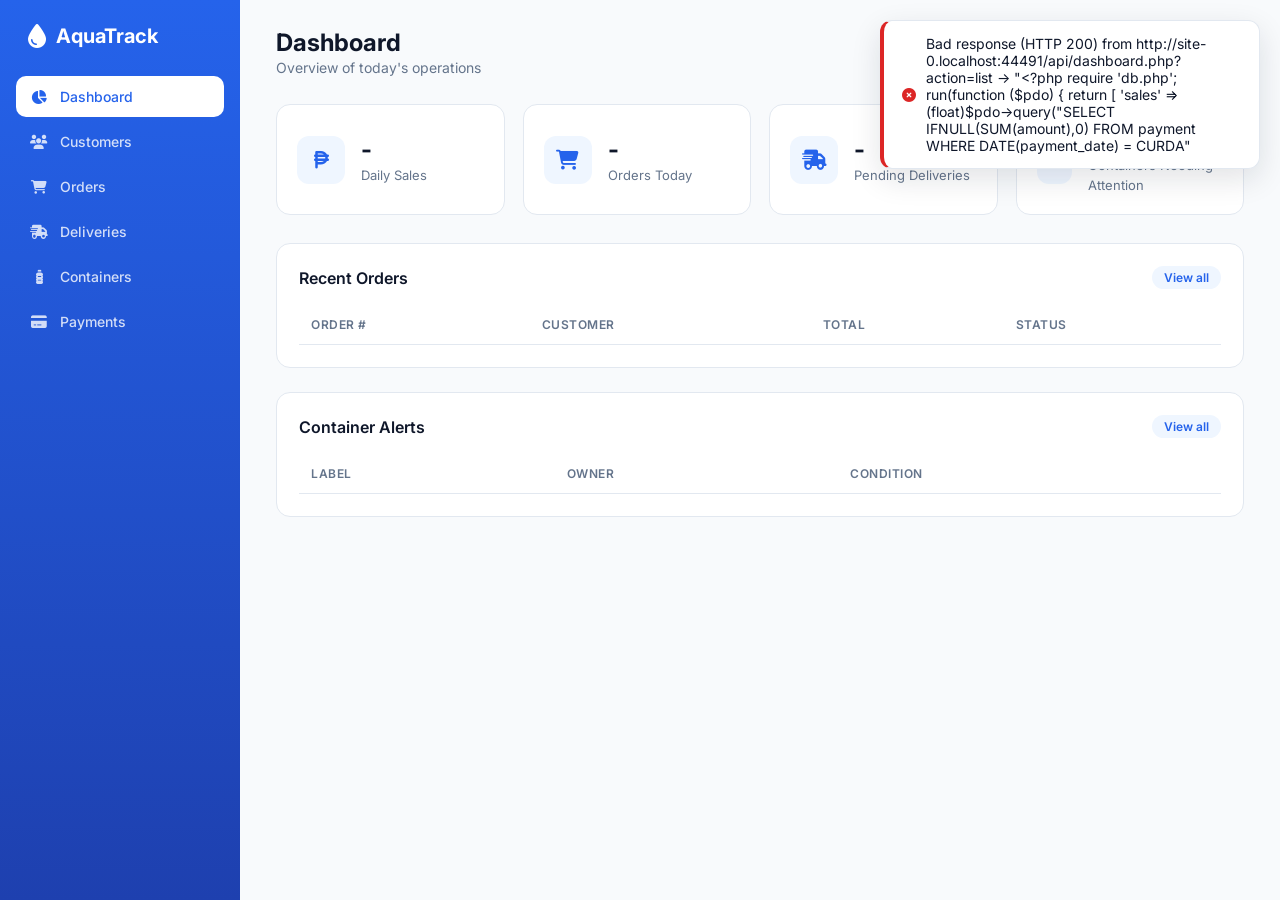
<file: index.html>
<!DOCTYPE html>
<html lang="en">
<head>
  <meta charset="UTF-8">
  <meta name="viewport" content="width=device-width, initial-scale=1.0">
  <title>AquaTrack | Dashboard</title>
  <link rel="stylesheet" href="https://cdnjs.cloudflare.com/ajax/libs/font-awesome/6.5.1/css/all.min.css">
  <link rel="stylesheet" href="css/style.css">
</head>
<body data-page="index">
  <aside class="sidebar" id="sidebar"></aside>
  <main class="main">
    <div class="topbar">
      <div><h1>Dashboard</h1><p>Overview of today's operations</p></div>
      <div class="actions"><a href="orders.html" class="btn"><i class="fa-solid fa-plus"></i> New Order</a></div>
    </div>

    <section class="stats">
      <div class="stat"><div class="icon"><i class="fa-solid fa-peso-sign"></i></div><div><h3 id="s-sales">-</h3><span>Daily Sales</span></div></div>
      <div class="stat"><div class="icon"><i class="fa-solid fa-cart-shopping"></i></div><div><h3 id="s-orders">-</h3><span>Orders Today</span></div></div>
      <div class="stat"><div class="icon"><i class="fa-solid fa-truck-fast"></i></div><div><h3 id="s-pending">-</h3><span>Pending Deliveries</span></div></div>
      <div class="stat"><div class="icon"><i class="fa-solid fa-triangle-exclamation"></i></div><div><h3 id="s-damaged">-</h3><span>Containers Needing Attention</span></div></div>
    </section>

    <section class="card">
      <div class="card-header"><h2>Recent Orders</h2><a href="orders.html" class="badge blue">View all</a></div>
      <table><thead><tr><th>Order #</th><th>Customer</th><th>Total</th><th>Status</th></tr></thead>
        <tbody id="tbody-recent"></tbody></table>
    </section>

    <section class="card">
      <div class="card-header"><h2>Container Alerts</h2><a href="containers.html" class="badge blue">View all</a></div>
      <table><thead><tr><th>Label</th><th>Owner</th><th>Condition</th></tr></thead>
        <tbody id="tbody-alerts"></tbody></table>
    </section>
  </main>
  <script src="js/layout.js"></script>
  <script src="js/app.js"></script>
  <script src="js/dashboard.js"></script>
</body>
</html>
</file>
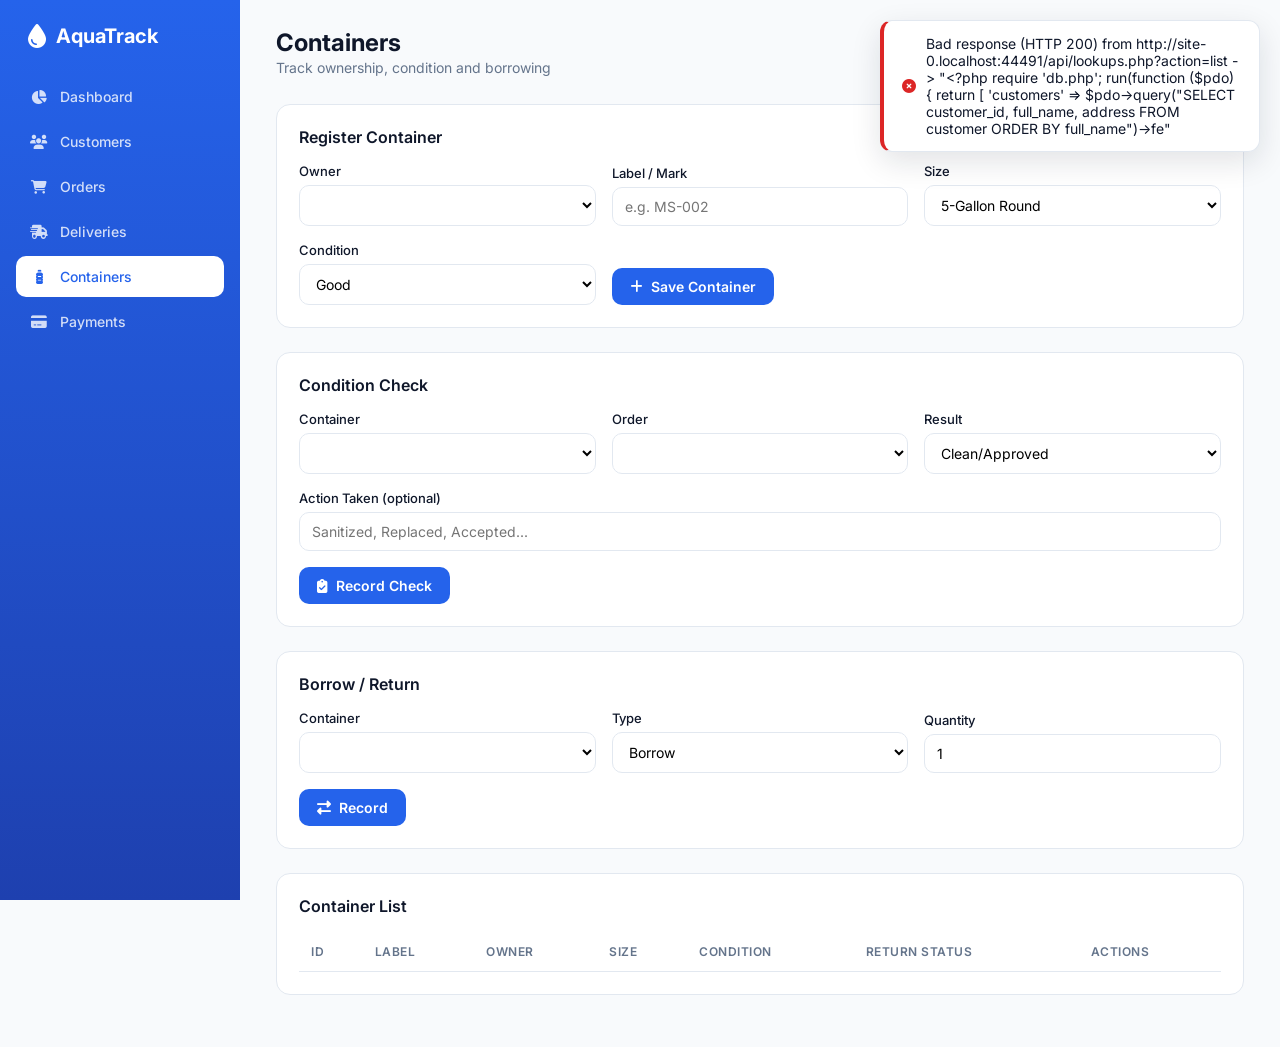
<file: containers.html>
<!DOCTYPE html>
<html lang="en">
<head>
  <meta charset="UTF-8">
  <meta name="viewport" content="width=device-width, initial-scale=1.0">
  <title>AquaTrack | Containers</title>
  <link rel="stylesheet" href="https://cdnjs.cloudflare.com/ajax/libs/font-awesome/6.5.1/css/all.min.css">
  <link rel="stylesheet" href="css/style.css">
</head>
<body data-page="containers">
  <aside class="sidebar" id="sidebar"></aside>
  <main class="main">
    <div class="topbar">
      <div><h1>Containers</h1><p>Track ownership, condition and borrowing</p></div>
      <div class="actions"><div class="search"><i class="fa-solid fa-magnifying-glass"></i><input id="search" type="text" placeholder="Search label or owner..."></div></div>
    </div>

    <section class="card">
      <div class="card-header"><h2>Register Container</h2></div>
      <form id="f-reg" class="form-grid three">
        <div class="field"><label>Owner</label><select name="customer_id" required></select></div>
        <div class="field"><label>Label / Mark</label><input name="label_mark" type="text" placeholder="e.g. MS-002"></div>
        <div class="field"><label>Size</label><select name="size"><option>5-Gallon Round</option><option>5-Gallon Slim</option></select></div>
        <div class="field"><label>Condition</label><select name="current_condition"><option>Good</option><option>Dirty</option><option>Cracked</option><option>Worn Out</option></select></div>
        <div class="field"><button class="btn" type="submit"><i class="fa-solid fa-plus"></i> Save Container</button></div>
      </form>
    </section>

    <section class="card">
      <div class="card-header"><h2>Condition Check</h2></div>
      <form id="f-check" class="form-grid three">
        <div class="field"><label>Container</label><select name="container_id" required></select></div>
        <div class="field"><label>Order</label><select name="order_id" required></select></div>
        <div class="field"><label>Result</label><select name="condition_result"><option>Clean/Approved</option><option>Needs Sanitization</option><option>Damaged/Rejected</option></select></div>
        <div class="field full"><label>Action Taken (optional)</label><input name="action_taken" type="text" placeholder="Sanitized, Replaced, Accepted..."></div>
        <div class="field"><button class="btn" type="submit"><i class="fa-solid fa-clipboard-check"></i> Record Check</button></div>
      </form>
    </section>

    <section class="card">
      <div class="card-header"><h2>Borrow / Return</h2></div>
      <form id="f-txn" class="form-grid three">
        <div class="field"><label>Container</label><select name="container_id" required></select></div>
        <div class="field"><label>Type</label><select name="txn_type"><option>Borrow</option><option>Return</option><option>Exchange</option></select></div>
        <div class="field"><label>Quantity</label><input name="quantity" type="number" min="1" value="1" required></div>
        <div class="field"><button class="btn" type="submit"><i class="fa-solid fa-right-left"></i> Record</button></div>
      </form>
    </section>

    <section class="card">
      <div class="card-header"><h2>Container List</h2></div>
      <table class="searchable">
        <thead><tr><th>ID</th><th>Label</th><th>Owner</th><th>Size</th><th>Condition</th><th>Return Status</th><th>Actions</th></tr></thead>
        <tbody id="tbody"></tbody>
      </table>
    </section>
  </main>
  <script src="js/layout.js"></script>
  <script src="js/app.js"></script>
  <script src="js/containers.js"></script>
</body>
</html>
</file>
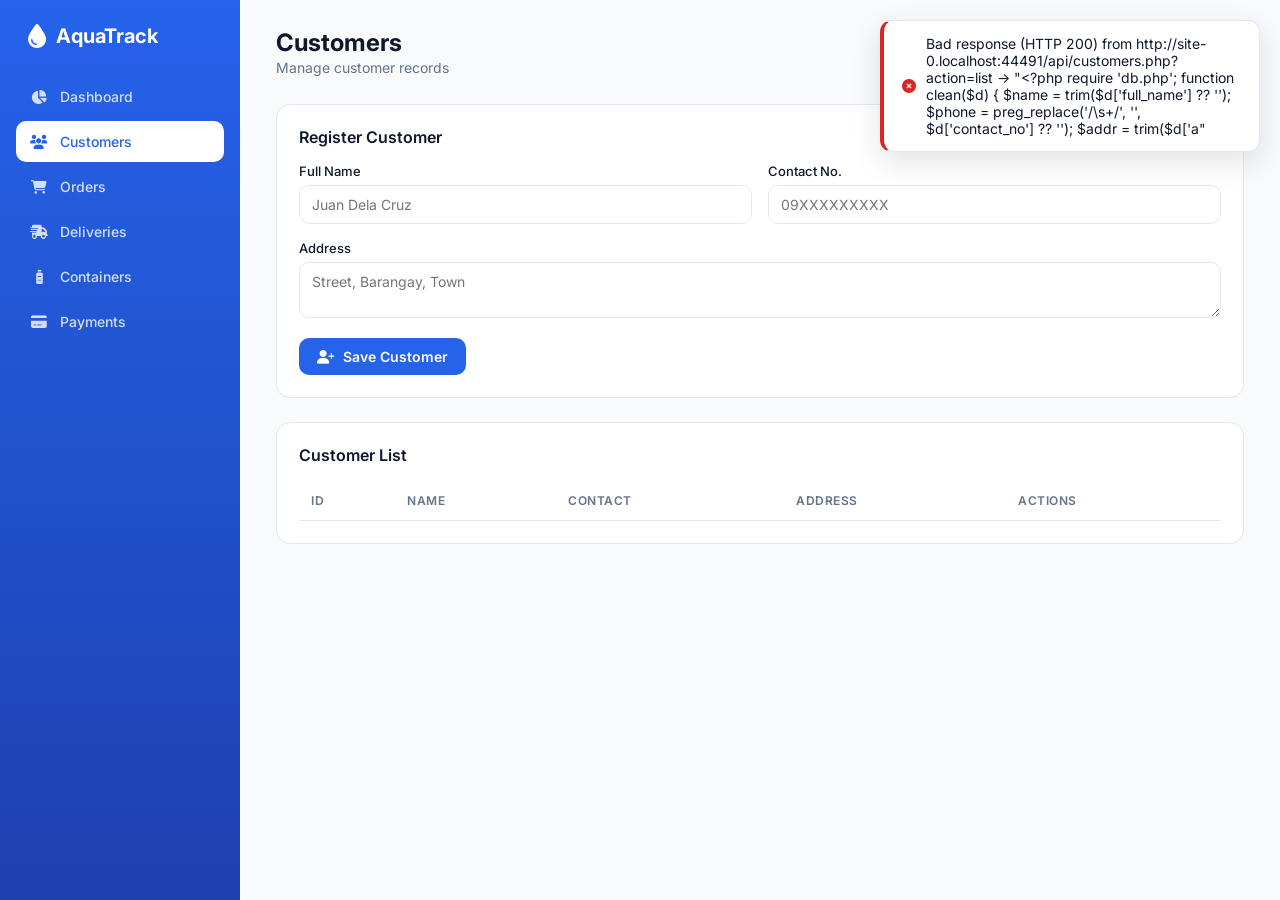
<file: customers.html>
<!DOCTYPE html>
<html lang="en">
<head>
  <meta charset="UTF-8">
  <meta name="viewport" content="width=device-width, initial-scale=1.0">
  <title>AquaTrack | Customers</title>
  <link rel="stylesheet" href="https://cdnjs.cloudflare.com/ajax/libs/font-awesome/6.5.1/css/all.min.css">
  <link rel="stylesheet" href="css/style.css">
</head>
<body data-page="customers">
  <aside class="sidebar" id="sidebar"></aside>
  <main class="main">
    <div class="topbar">
      <div><h1>Customers</h1><p>Manage customer records</p></div>
      <div class="actions"><div class="search"><i class="fa-solid fa-magnifying-glass"></i><input id="search" type="text" placeholder="Search customer..."></div></div>
    </div>

    <section class="card">
      <div class="card-header"><h2>Register Customer</h2></div>
      <form id="form" class="form-grid">
        <div class="field"><label>Full Name</label><input name="full_name" type="text" placeholder="Juan Dela Cruz" required></div>
        <div class="field"><label>Contact No.</label><input name="contact_no" type="text" placeholder="09XXXXXXXXX" required pattern="(09|[+]639)[0-9 ]{9,12}" title="Example: 09171234567"></div>
        <div class="field full"><label>Address</label><textarea name="address" rows="2" placeholder="Street, Barangay, Town" required></textarea></div>
        <div class="field"><button class="btn" type="submit"><i class="fa-solid fa-user-plus"></i> Save Customer</button></div>
      </form>
    </section>

    <section class="card">
      <div class="card-header"><h2>Customer List</h2></div>
      <table class="searchable">
        <thead><tr><th>ID</th><th>Name</th><th>Contact</th><th>Address</th><th>Actions</th></tr></thead>
        <tbody id="tbody"></tbody>
      </table>
    </section>
  </main>
  <script src="js/layout.js"></script>
  <script src="js/app.js"></script>
  <script src="js/customers.js"></script>
</body>
</html>
</file>
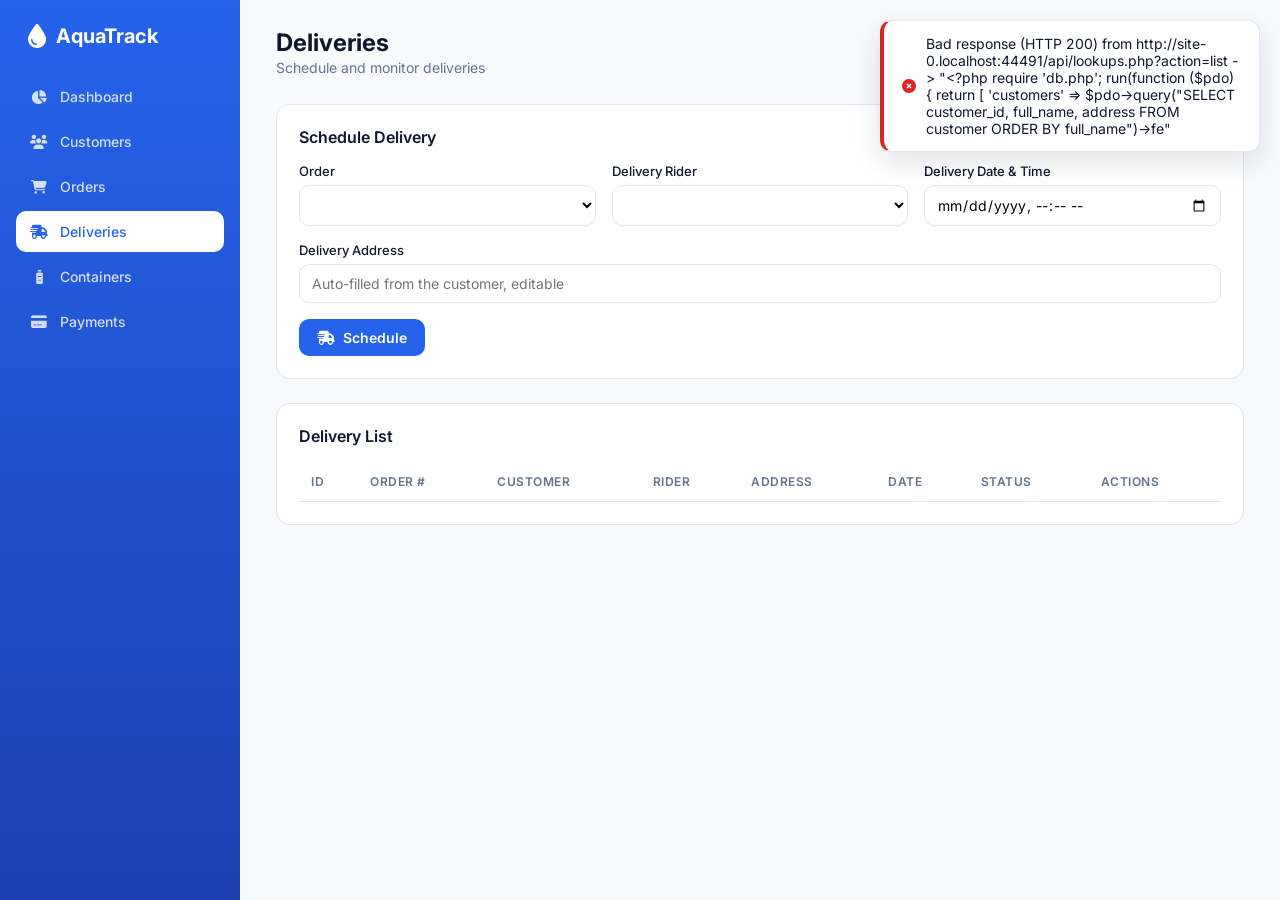
<file: deliveries.html>
<!DOCTYPE html>
<html lang="en">
<head>
  <meta charset="UTF-8">
  <meta name="viewport" content="width=device-width, initial-scale=1.0">
  <title>AquaTrack | Deliveries</title>
  <link rel="stylesheet" href="https://cdnjs.cloudflare.com/ajax/libs/font-awesome/6.5.1/css/all.min.css">
  <link rel="stylesheet" href="css/style.css">
</head>
<body data-page="deliveries">
  <aside class="sidebar" id="sidebar"></aside>
  <main class="main">
    <div class="topbar">
      <div><h1>Deliveries</h1><p>Schedule and monitor deliveries</p></div>
      <div class="actions"><div class="search"><i class="fa-solid fa-magnifying-glass"></i><input id="search" type="text" placeholder="Search delivery..."></div></div>
    </div>

    <section class="card">
      <div class="card-header"><h2>Schedule Delivery</h2></div>
      <form id="form" class="form-grid three">
        <div class="field"><label>Order</label><select name="order_id" required></select></div>
        <div class="field"><label>Delivery Rider</label><select name="staff_id" required></select></div>
        <div class="field"><label>Delivery Date &amp; Time</label><input name="delivery_date" type="datetime-local" required></div>
        <div class="field full"><label>Delivery Address</label><input name="delivery_address" type="text" placeholder="Auto-filled from the customer, editable" required></div>
        <div class="field"><button class="btn" type="submit"><i class="fa-solid fa-truck-fast"></i> Schedule</button></div>
      </form>
    </section>

    <section class="card">
      <div class="card-header"><h2>Delivery List</h2></div>
      <table class="searchable">
        <thead><tr><th>ID</th><th>Order #</th><th>Customer</th><th>Rider</th><th>Address</th><th>Date</th><th>Status</th><th>Actions</th></tr></thead>
        <tbody id="tbody"></tbody>
      </table>
    </section>
  </main>
  <script src="js/layout.js"></script>
  <script src="js/app.js"></script>
  <script src="js/deliveries.js"></script>
</body>
</html>
</file>
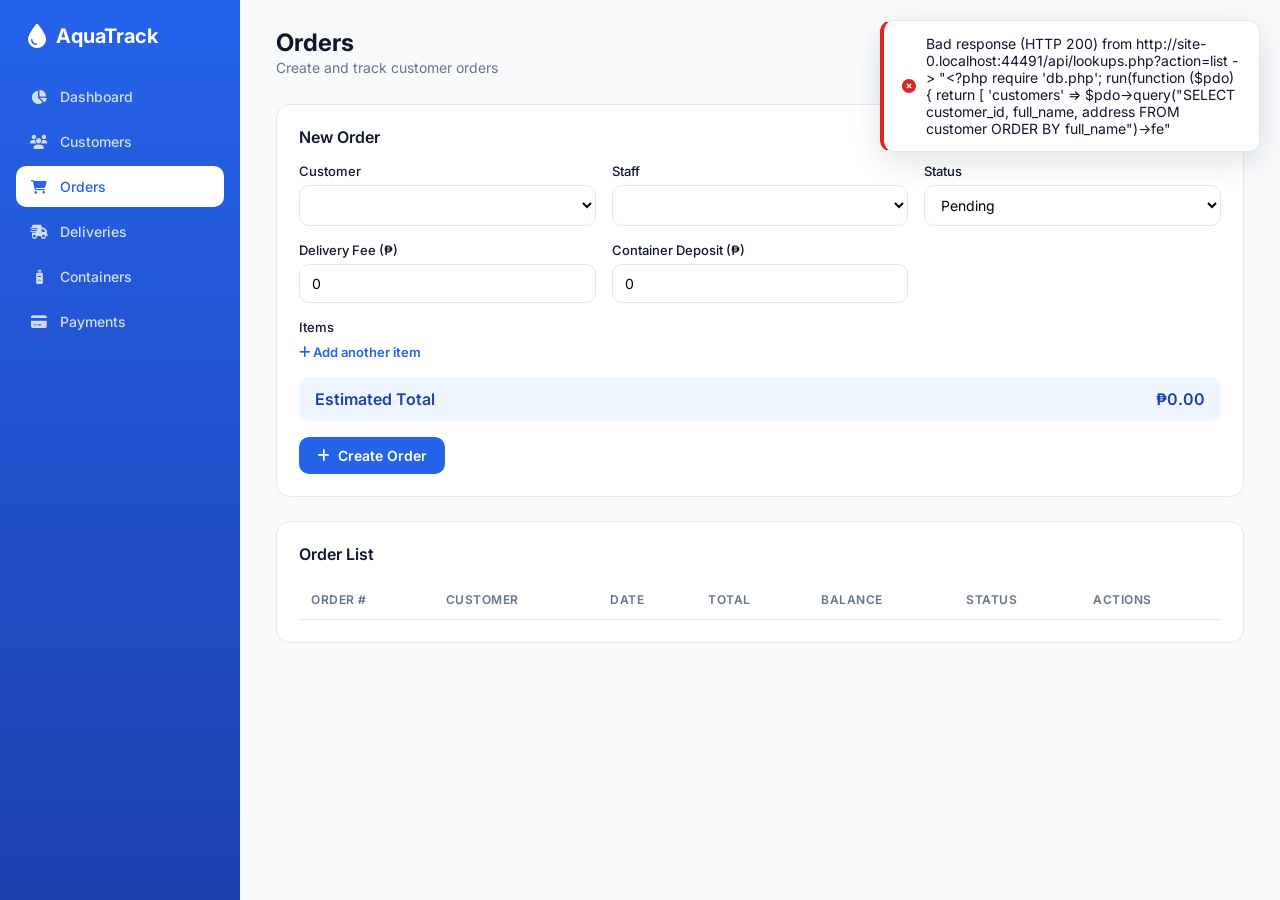
<file: orders.html>
<!DOCTYPE html>
<html lang="en">
<head>
  <meta charset="UTF-8">
  <meta name="viewport" content="width=device-width, initial-scale=1.0">
  <title>AquaTrack | Orders</title>
  <link rel="stylesheet" href="https://cdnjs.cloudflare.com/ajax/libs/font-awesome/6.5.1/css/all.min.css">
  <link rel="stylesheet" href="css/style.css">
</head>
<body data-page="orders">
  <aside class="sidebar" id="sidebar"></aside>
  <main class="main">
    <div class="topbar">
      <div><h1>Orders</h1><p>Create and track customer orders</p></div>
      <div class="actions"><div class="search"><i class="fa-solid fa-magnifying-glass"></i><input id="search" type="text" placeholder="Search order..."></div></div>
    </div>

    <section class="card">
      <div class="card-header"><h2>New Order</h2></div>
      <form id="form" class="form-grid three">
        <div class="field"><label>Customer</label><select name="customer_id" required></select></div>
        <div class="field"><label>Staff</label><select name="staff_id" required></select></div>
        <div class="field"><label>Status</label>
          <select name="status"><option>Pending</option><option>Refilling</option><option>Ready for Pickup</option><option>Out for Delivery</option></select></div>
        <div class="field"><label>Delivery Fee (₱)</label><input name="delivery_fee" type="number" min="0" step="0.01" value="0"></div>
        <div class="field"><label>Container Deposit (₱)</label><input name="container_deposit" type="number" min="0" step="0.01" value="0"></div>
        <div></div>

        <div class="field full">
          <label>Items</label>
          <div id="items"></div>
          <button type="button" class="link-btn" id="addItem"><i class="fa-solid fa-plus"></i> Add another item</button>
        </div>
        <div class="field full"><div class="total-box"><span>Estimated Total</span><span id="total">₱0.00</span></div></div>
        <div class="field"><button class="btn" type="submit"><i class="fa-solid fa-plus"></i> Create Order</button></div>
      </form>
    </section>

    <section class="card">
      <div class="card-header"><h2>Order List</h2></div>
      <table class="searchable">
        <thead><tr><th>Order #</th><th>Customer</th><th>Date</th><th>Total</th><th>Balance</th><th>Status</th><th>Actions</th></tr></thead>
        <tbody id="tbody"></tbody>
      </table>
    </section>
  </main>
  <script src="js/layout.js"></script>
  <script src="js/app.js"></script>
  <script src="js/orders.js"></script>
</body>
</html>
</file>
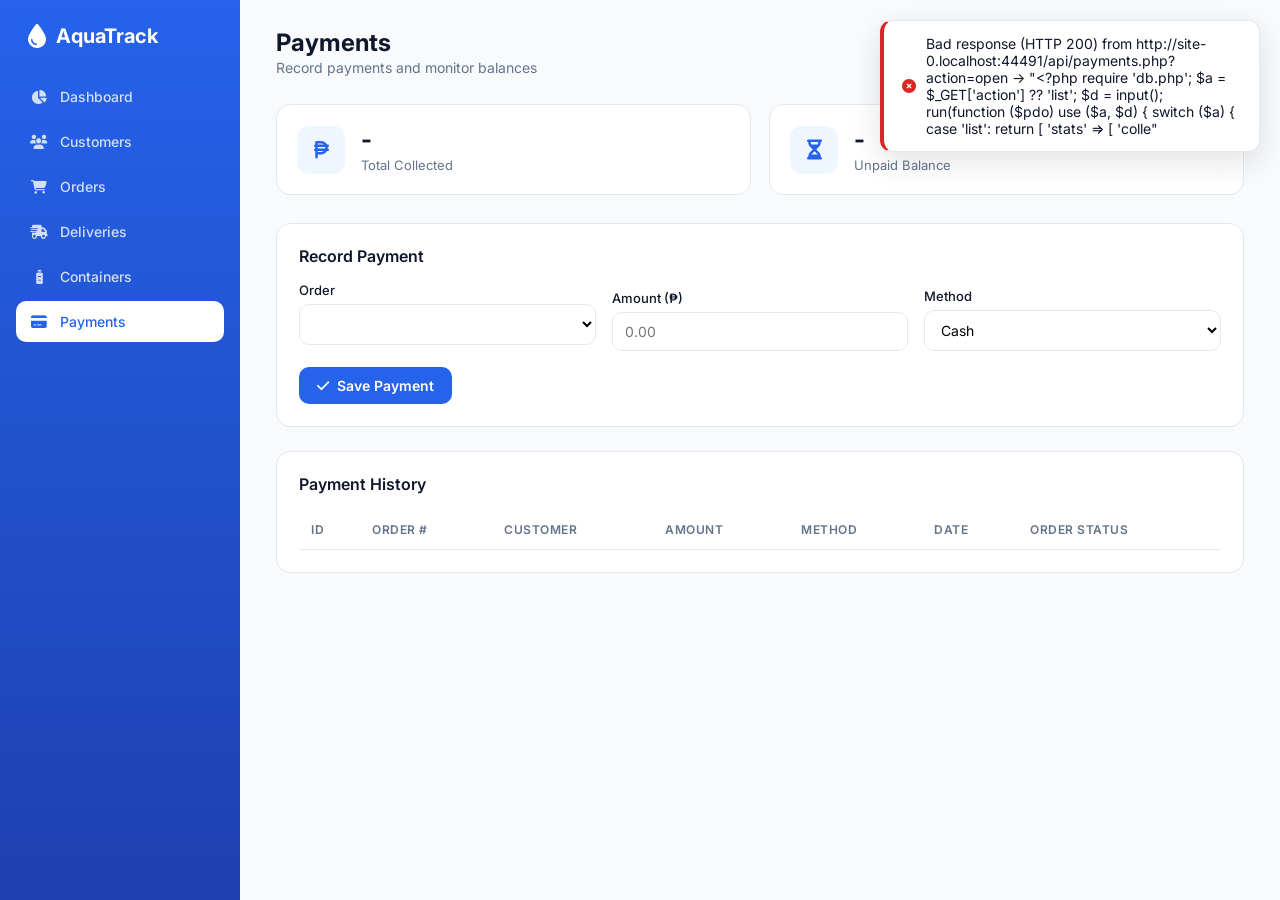
<file: payments.html>
<!DOCTYPE html>
<html lang="en">
<head>
  <meta charset="UTF-8">
  <meta name="viewport" content="width=device-width, initial-scale=1.0">
  <title>AquaTrack | Payments</title>
  <link rel="stylesheet" href="https://cdnjs.cloudflare.com/ajax/libs/font-awesome/6.5.1/css/all.min.css">
  <link rel="stylesheet" href="css/style.css">
</head>
<body data-page="payments">
  <aside class="sidebar" id="sidebar"></aside>
  <main class="main">
    <div class="topbar">
      <div><h1>Payments</h1><p>Record payments and monitor balances</p></div>
      <div class="actions"><div class="search"><i class="fa-solid fa-magnifying-glass"></i><input id="search" type="text" placeholder="Search payment..."></div></div>
    </div>

    <section class="stats">
      <div class="stat"><div class="icon"><i class="fa-solid fa-peso-sign"></i></div><div><h3 id="st-collected">-</h3><span>Total Collected</span></div></div>
      <div class="stat"><div class="icon"><i class="fa-solid fa-hourglass-half"></i></div><div><h3 id="st-unpaid">-</h3><span>Unpaid Balance</span></div></div>
    </section>

    <section class="card">
      <div class="card-header"><h2>Record Payment</h2></div>
      <form id="form" class="form-grid three">
        <div class="field"><label>Order</label><select name="order_id" required></select><div class="hint" id="hint"></div></div>
        <div class="field"><label>Amount (₱)</label><input name="amount" type="number" min="0.01" step="0.01" placeholder="0.00" required></div>
        <div class="field"><label>Method</label><select name="method"><option>Cash</option><option>GCash</option><option>Bank Transfer</option></select></div>
        <div class="field"><button class="btn" type="submit"><i class="fa-solid fa-check"></i> Save Payment</button></div>
      </form>
    </section>

    <section class="card">
      <div class="card-header"><h2>Payment History</h2></div>
      <table class="searchable">
        <thead><tr><th>ID</th><th>Order #</th><th>Customer</th><th>Amount</th><th>Method</th><th>Date</th><th>Order Status</th></tr></thead>
        <tbody id="tbody"></tbody>
      </table>
    </section>
  </main>
  <script src="js/layout.js"></script>
  <script src="js/app.js"></script>
  <script src="js/payments.js"></script>
</body>
</html>
</file>
<file: css/style.css>
@import url('https://fonts.googleapis.com/css2?family=Inter:wght@400;500;600;700&display=swap');

:root {
  --blue: #2563eb;
  --blue-dark: #1e40af;
  --blue-light: #eff6ff;
  --text: #0f172a;
  --muted: #64748b;
  --border: #e2e8f0;
  --bg: #f8fafc;
  --green: #16a34a;
  --amber: #d97706;
  --red: #dc2626;
}

* { margin: 0; padding: 0; box-sizing: border-box; }

body {
  font-family: 'Inter', sans-serif;
  background: var(--bg);
  color: var(--text);
  display: flex;
  min-height: 100vh;
}
a { text-decoration: none; color: inherit; }

/* Sidebar */
.sidebar {
  width: 240px;
  background: linear-gradient(180deg, var(--blue) 0%, var(--blue-dark) 100%);
  color: #fff;
  padding: 24px 16px;
  position: fixed; top: 0; bottom: 0; left: 0;
}
.brand { display: flex; align-items: center; gap: 10px; font-size: 20px; font-weight: 700; padding: 0 12px 28px; }
.brand i { font-size: 24px; }
.sidebar nav a {
  display: flex; align-items: center; gap: 12px;
  padding: 12px 14px; border-radius: 10px;
  color: rgba(255,255,255,.8);
  font-size: 14px; font-weight: 500;
  margin-bottom: 4px; transition: .2s;
}
.sidebar nav a i { width: 18px; text-align: center; }
.sidebar nav a:hover { background: rgba(255,255,255,.12); color: #fff; }
.sidebar nav a.active { background: #fff; color: var(--blue); }

/* Main */
.main { margin-left: 240px; flex: 1; padding: 28px 36px; min-width: 0; }
.topbar { display: flex; justify-content: space-between; align-items: center; margin-bottom: 28px; flex-wrap: wrap; gap: 12px; }
.topbar h1 { font-size: 24px; font-weight: 700; }
.topbar p { color: var(--muted); font-size: 14px; margin-top: 2px; }
.actions { display: flex; gap: 12px; align-items: center; }

.search { display: flex; align-items: center; gap: 8px; background: #fff; border: 1px solid var(--border); padding: 10px 14px; border-radius: 10px; }
.search input { border: none; outline: none; font-family: inherit; font-size: 14px; width: 180px; }
.search i { color: var(--muted); }

.btn {
  background: var(--blue); color: #fff; border: none;
  padding: 10px 18px; border-radius: 10px;
  font-family: inherit; font-size: 14px; font-weight: 600;
  cursor: pointer; display: inline-flex; align-items: center; gap: 8px; transition: .2s;
}
.btn:hover { background: var(--blue-dark); }

/* Stats */
.stats { display: grid; grid-template-columns: repeat(auto-fit, minmax(210px, 1fr)); gap: 18px; margin-bottom: 28px; }
.stat { background: #fff; border: 1px solid var(--border); border-radius: 14px; padding: 20px; display: flex; align-items: center; gap: 16px; }
.stat .icon { width: 48px; height: 48px; border-radius: 12px; background: var(--blue-light); color: var(--blue); display: flex; align-items: center; justify-content: center; font-size: 20px; }
.stat h3 { font-size: 24px; font-weight: 700; }
.stat span { font-size: 13px; color: var(--muted); }

/* Cards & tables */
.card { background: #fff; border: 1px solid var(--border); border-radius: 14px; padding: 22px; margin-bottom: 24px; overflow-x: auto; }
.card-header { display: flex; justify-content: space-between; align-items: center; margin-bottom: 16px; }
.card-header h2 { font-size: 16px; font-weight: 600; }

table { width: 100%; border-collapse: collapse; }
th { text-align: left; font-size: 12px; text-transform: uppercase; letter-spacing: .5px; color: var(--muted); font-weight: 600; padding: 12px; border-bottom: 1px solid var(--border); white-space: nowrap; }
td { padding: 14px 12px; font-size: 14px; border-bottom: 1px solid var(--border); }
tr:last-child td { border-bottom: none; }
tbody tr:hover { background: var(--bg); }

/* Badges */
.badge { display: inline-block; padding: 4px 12px; border-radius: 20px; font-size: 12px; font-weight: 600; }
.badge.green { background: #dcfce7; color: var(--green); }
.badge.amber { background: #fef3c7; color: var(--amber); }
.badge.blue  { background: var(--blue-light); color: var(--blue); }
.badge.red   { background: #fee2e2; color: var(--red); }

.icon-btn { background: none; border: none; cursor: pointer; color: var(--muted); font-size: 14px; padding: 6px; border-radius: 6px; transition: .2s; }
.icon-btn:hover { background: var(--blue-light); color: var(--blue); }

/* Forms */
.form-grid { display: grid; grid-template-columns: repeat(2, 1fr); gap: 16px; align-items: end; }
.form-grid.three { grid-template-columns: repeat(3, 1fr); }
.field label { display: block; font-size: 13px; font-weight: 500; margin-bottom: 6px; }
.field input, .field select, .field textarea {
  width: 100%; padding: 10px 12px; border: 1px solid var(--border);
  border-radius: 10px; font-family: inherit; font-size: 14px; outline: none; background: #fff;
}
.field input:focus, .field select:focus, .field textarea:focus { border-color: var(--blue); box-shadow: 0 0 0 3px var(--blue-light); }
.field.full { grid-column: 1 / -1; }

/* ===== Toasts ===== */
#toasts { position: fixed; top: 20px; right: 20px; display: flex; flex-direction: column; gap: 10px; z-index: 2000; }
.toast {
  display: flex; align-items: center; gap: 10px; background: #fff;
  border: 1px solid var(--border); border-left: 4px solid var(--blue);
  padding: 14px 18px; border-radius: 12px; min-width: 260px; max-width: 380px;
  box-shadow: 0 10px 30px rgba(15,23,42,.12); font-size: 14px; animation: slideIn .3s ease;
}
.toast.success { border-left-color: var(--green); } .toast.success i { color: var(--green); }
.toast.error   { border-left-color: var(--red); }   .toast.error i   { color: var(--red); }
.toast.info i  { color: var(--blue); }
.toast.hide { opacity: 0; transform: translateX(20px); transition: .3s; }
@keyframes slideIn { from { opacity: 0; transform: translateX(30px); } to { opacity: 1; transform: none; } }

/* ===== Modals ===== */
.overlay {
  position: fixed; inset: 0; background: rgba(15,23,42,.45); backdrop-filter: blur(3px);
  display: flex; align-items: center; justify-content: center; z-index: 1000; padding: 20px;
  animation: fade .2s ease;
}
.modal {
  background: #fff; border-radius: 16px; width: 100%; max-width: 460px; padding: 24px;
  box-shadow: 0 20px 50px rgba(15,23,42,.25); max-height: 90vh; overflow: auto; animation: pop .2s ease;
}
.modal.wide { max-width: 640px; }
.modal.small { max-width: 380px; }
.modal.center { text-align: center; }
.modal-head { display: flex; justify-content: space-between; align-items: center; margin-bottom: 16px; }
.modal-head h3 { font-size: 18px; }
.modal-body .field { margin-bottom: 14px; }
.modal-foot { display: flex; justify-content: flex-end; gap: 10px; margin-top: 20px; }
.modal-foot.center { justify-content: center; }
.modal h3 { margin-bottom: 6px; }
.confirm-icon {
  width: 56px; height: 56px; border-radius: 50%; background: var(--blue-light); color: var(--blue);
  display: flex; align-items: center; justify-content: center; font-size: 24px; margin: 0 auto 14px;
}
.confirm-icon.danger { background: #fee2e2; color: var(--red); }
@keyframes fade { from { opacity: 0; } to { opacity: 1; } }
@keyframes pop  { from { opacity: 0; transform: scale(.95); } to { opacity: 1; transform: none; } }

/* ===== Buttons & misc ===== */
.btn.ghost { background: #fff; color: var(--text); border: 1px solid var(--border); }
.btn.ghost:hover { background: var(--bg); }
.btn.danger { background: var(--red); }
.btn.danger:hover { background: #b91c1c; }
.btn:disabled { opacity: .7; cursor: not-allowed; }
.icon-btn.danger:hover { background: #fee2e2; color: var(--red); }
.badge.gray { background: #f1f5f9; color: var(--muted); }
.muted { color: var(--muted); font-size: 14px; }
.empty { text-align: center; color: var(--muted); padding: 32px !important; }
.hint { font-size: 12px; color: var(--muted); margin-top: 6px; }

/* ===== Order items ===== */
.item-row { display: grid; grid-template-columns: 1fr 100px 40px; gap: 10px; margin-bottom: 10px; align-items: center; }
.item-row .field { margin: 0; }
.total-box {
  display: flex; justify-content: space-between; align-items: center;
  background: var(--blue-light); color: var(--blue-dark);
  padding: 12px 16px; border-radius: 10px; font-weight: 600;
}
.sum { margin-top: 16px; border-top: 1px solid var(--border); padding-top: 12px; }
.sum div { display: flex; justify-content: space-between; padding: 4px 0; font-size: 14px; }
.link-btn { background: none; border: none; color: var(--blue); font-weight: 600; font-size: 13px; cursor: pointer; font-family: inherit; }
.link-btn:hover { text-decoration: underline; }

@media (max-width: 800px) {
  .sidebar { width: 70px; }
  .sidebar span, .brand span { display: none; }
  .main { margin-left: 70px; padding: 20px; }
  .form-grid, .form-grid.three { grid-template-columns: 1fr; }
}
</file>
